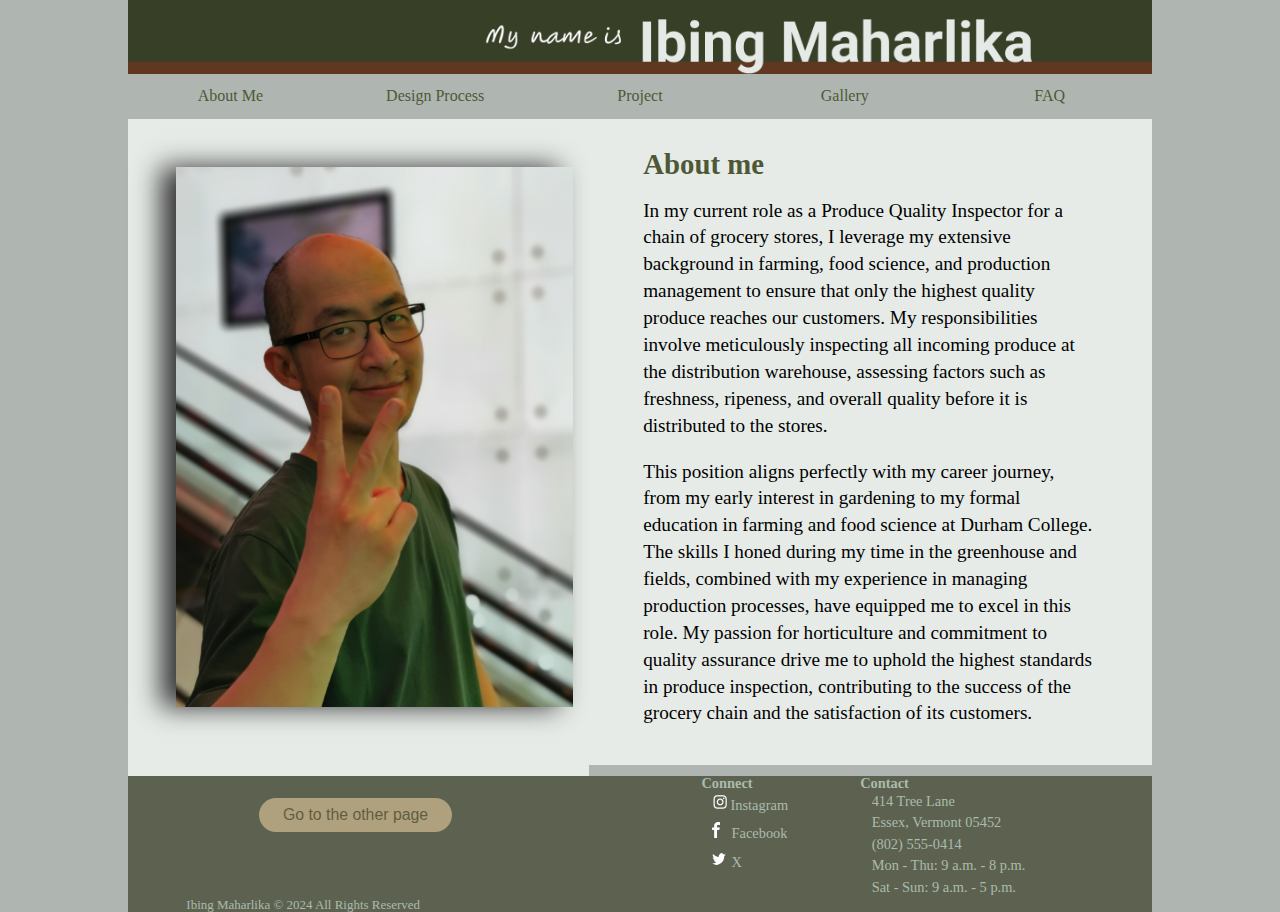
<file: Index.html>
<!DOCTYPE html>

<!-- 
	This is the html code for the first page. The layout will be column format and float.
	
	Author: Ibing Maharlika
   Date: 9/23/24
-->

<html>

<head>
	<meta charset="utf-8";>
	<meta name="keyword" content="quality inspector, produce, art, plants, color, hiking" />
	<meta name="viewport" content="width=device-width, initial scale=1.0" />
	<title> Ibing Maharlika </title>
	
	<link href="reset.css" rel="stylesheet" />
	<link href="fp_style.css" rel="stylesheet" />
	<link href="fp_layout.css" rel="stylesheet" />	
</head>

<body>
	<!--	Header section has an image which contain name of the website's subject 
			and a navigation buttons bar. -->
	<header>	
		<img src="Images/fp_Images_Icons/headerLogo3.png" alt="" />
		
		<nav id="nav-bar" class="horizontalNavigation">
			<div>
				<ul>			
					<li><a href="first_page.html">About Me</a></li>
					<li><a href="another_page.html">Design Process</a></li>
					<li><a href="#">Project</a></li>
					<li><a href="#">Gallery</a></li>
					<li><a href="#">FAQ</a></li>			
				</ul>	
			<div>	
		</nav>		
	</header>
	
	<!--	This is the main body part which is divided into two columns, left column 
			display the image and right column display texts. --> 
	<section id="leftColumn">
		<a href="another_page.html" title="This leads you to another page.">
			<img src="Images/fp_Images_Icons/backgroundImage10.png" alt="Self Image"/>		
		</a>
	</section>
	
	<section id ="rightColumn">
		<h1>About me </h1>
		<p>In my current role as a Produce Quality Inspector 
		for a chain of grocery stores, I leverage my extensive background in 
		farming, food science, and production management to ensure that 
		only the highest quality produce reaches our customers. My responsibilities involve
		meticulously inspecting all incoming produce at the distribution warehouse,
		assessing factors such as freshness, ripeness, and overall quality before 
		it is distributed to the stores.</p>
		
		<p>This position aligns perfectly with my career journey, from my early interest 
		in gardening to my formal education in farming and food science at Durham College. 
		The skills I honed during my time in the greenhouse and fields, combined with my experience 
		in managing production processes, have equipped me to excel in this role. My passion for horticulture and commitment to quality assurance drive me to uphold the highest standards 
		in produce inspection, contributing to the success of the grocery chain 
		and the satisfaction of its customers.</p>
	</section>
	
	<!-- Footer section has 2 sections and a navigation class. -->
	<footer>			
		<section id="contactInfo">
			<h1>Contact</h1>
				<p>414 Tree Lane <br />
					Essex, Vermont 05452<br />
					(802) 555-0414 </p>
				<p>Mon - Thu: 9 a.m. - 8 p.m.<br />
					Sat - Sun: 9 a.m. - 5 p.m.</p>					
		</section>
	
		<nav class="verticalNavigation">
			<h1>Connect</h1>
				<ul>
					<li><a href="#"><img id="instaicon" src="Images/fp_Images_Icons/instaicon.png" alt="" />Instagram</a></li>
					<li><a href="#"><img id="fbicon" src="Images/fp_Images_Icons/fbicon.png" alt="" />Facebook</a></li>
					<li><a href="#"><img id="twittericon" src="Images/fp_Images_Icons/twittericon.png" alt="" />X</a></li>            
				</ul>
		</nav>
		
		<section id="gotoButton">
			<a href="another_page.html" title="This leads you to another page.">
				<button class="btn goto">Go to the other page</button>
			</a>	
		</section>
		
		<section id="copyRight">
			<p>Ibing Maharlika &copy; 2024 All Rights Reserved</p>
		</section>		
   </footer>	
</body> 
</html>
</file>
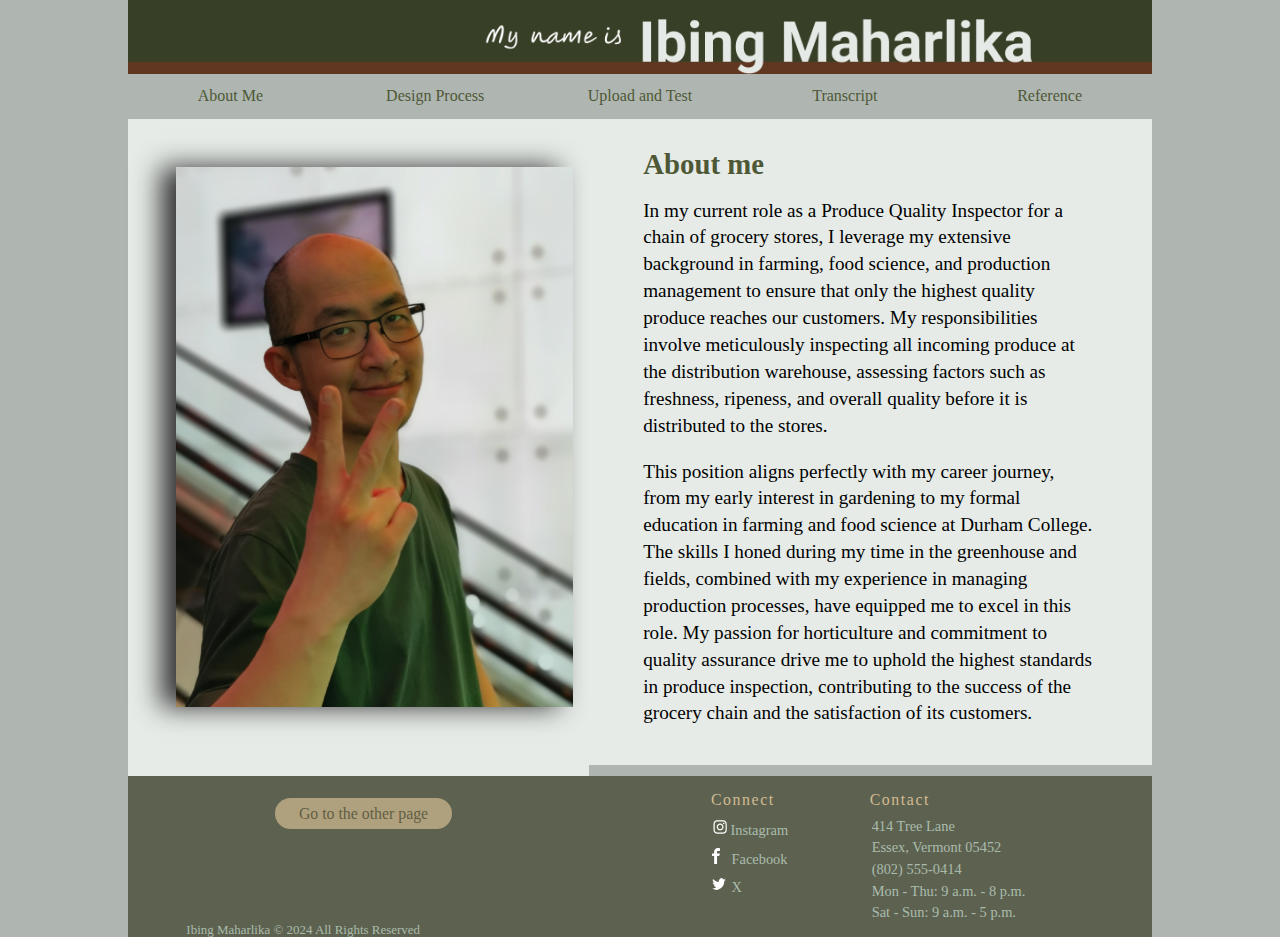
<file: index.html>
<!DOCTYPE html>

<!-- 
	This is the html code for the first page. The layout will be column format and float.
	
	Author: Ibing Maharlika
   Date: 9/23/24
-->

<html lang="en">

<head>
	<meta charset="utf-8">
	<meta name="keyword" content="quality inspector, produce, art, plants, color, hiking">
	<meta name="viewport" content="width=device-width, initial scale=1.0">
	<title> Ibing Maharlika </title>
	
	<link href="reset.css" rel="stylesheet">
	<link href="fp_style.css" rel="stylesheet">
	<link href="fp_layout.css" rel="stylesheet">	
</head>

<body>
	<!--	Header section has an image which contain name of the website's subject 
			and a navigation buttons bar. -->
	<header>	
		<img src="Images/fp_Images_Icons/headerLogo3.png" alt="">
		
		<nav id="nav-bar" class="horizontalNavigation">
			<div>
				<ul>			
					<li><a href="index.html">About Me</a></li>
					<li><a href="another_page.html">Design Process</a></li>
					<li><a href="upload_setup1.html">Upload and Test</a></li>
					<li><a href="transcript.html">Transcript</a></li>
					<li><a href="reference_page.html">Reference</a></li>			
				</ul>	
			</div>	
		</nav>		
	</header>
	
	<!--	This is the main body part which is divided into two columns, left column 
			display the image and right column display texts. --> 
	<div id="leftColumn">
		<a href="another_page.html" title="This leads you to another page.">
			<img src="Images/fp_Images_Icons/backgroundImage10.png" alt="Self Image">		
		</a>		
	</div>
		
	<div id ="rightColumn">
		<h1>About me </h1>
			<p>In my current role as a Produce Quality Inspector 
			for a chain of grocery stores, I leverage my extensive background in 
			farming, food science, and production management to ensure that 
			only the highest quality produce reaches our customers. My responsibilities involve
			meticulously inspecting all incoming produce at the distribution warehouse,
			assessing factors such as freshness, ripeness, and overall quality before 
			it is distributed to the stores.</p>
		
			<p>This position aligns perfectly with my career journey, from my early interest 
			in gardening to my formal education in farming and food science at Durham College. 
			The skills I honed during my time in the greenhouse and fields, combined with my experience 
			in managing production processes, have equipped me to excel in this role. My passion for horticulture and commitment to quality assurance drive me to uphold the highest standards 
			in produce inspection, contributing to the success of the grocery chain 
			and the satisfaction of its customers.</p>
	</div>
	
	<!-- Footer section has 2 sections and a navigation class. -->
	<footer>	
		
		<div id="contactInfo">
			<h2>Contact</h2>
				<p>414 Tree Lane <br>
					Essex, Vermont 05452<br>
					(802) 555-0414 </p>
				<p>Mon - Thu: 9 a.m. - 8 p.m.<br>
					Sat - Sun: 9 a.m. - 5 p.m.</p>					
		</div>
		
		<nav class="verticalNavigation">
			<h2>Connect</h2>
				<ul>
					<li><a href="#"><img id="instaicon" src="Images/fp_Images_Icons/instaicon.png" alt="" >Instagram</a></li>
					<li><a href="#"><img id="fbicon" src="Images/fp_Images_Icons/fbicon.png" alt="" >Facebook</a></li>
					<li><a href="#"><img id="twittericon" src="Images/fp_Images_Icons/twittericon.png" alt="" >X</a></li>            
				</ul>
		</nav>		
		
		<div id="gotoButton">
			<a href="another_page.html" class="btn goto" title="This leads you to another page.">Go to the other page</a>	
		</div>
		
		<div id="copyRight">
			<p>Ibing Maharlika &copy; 2024 All Rights Reserved</p>
		</div>
		
   </footer>	
</body> 
</html>
</file>
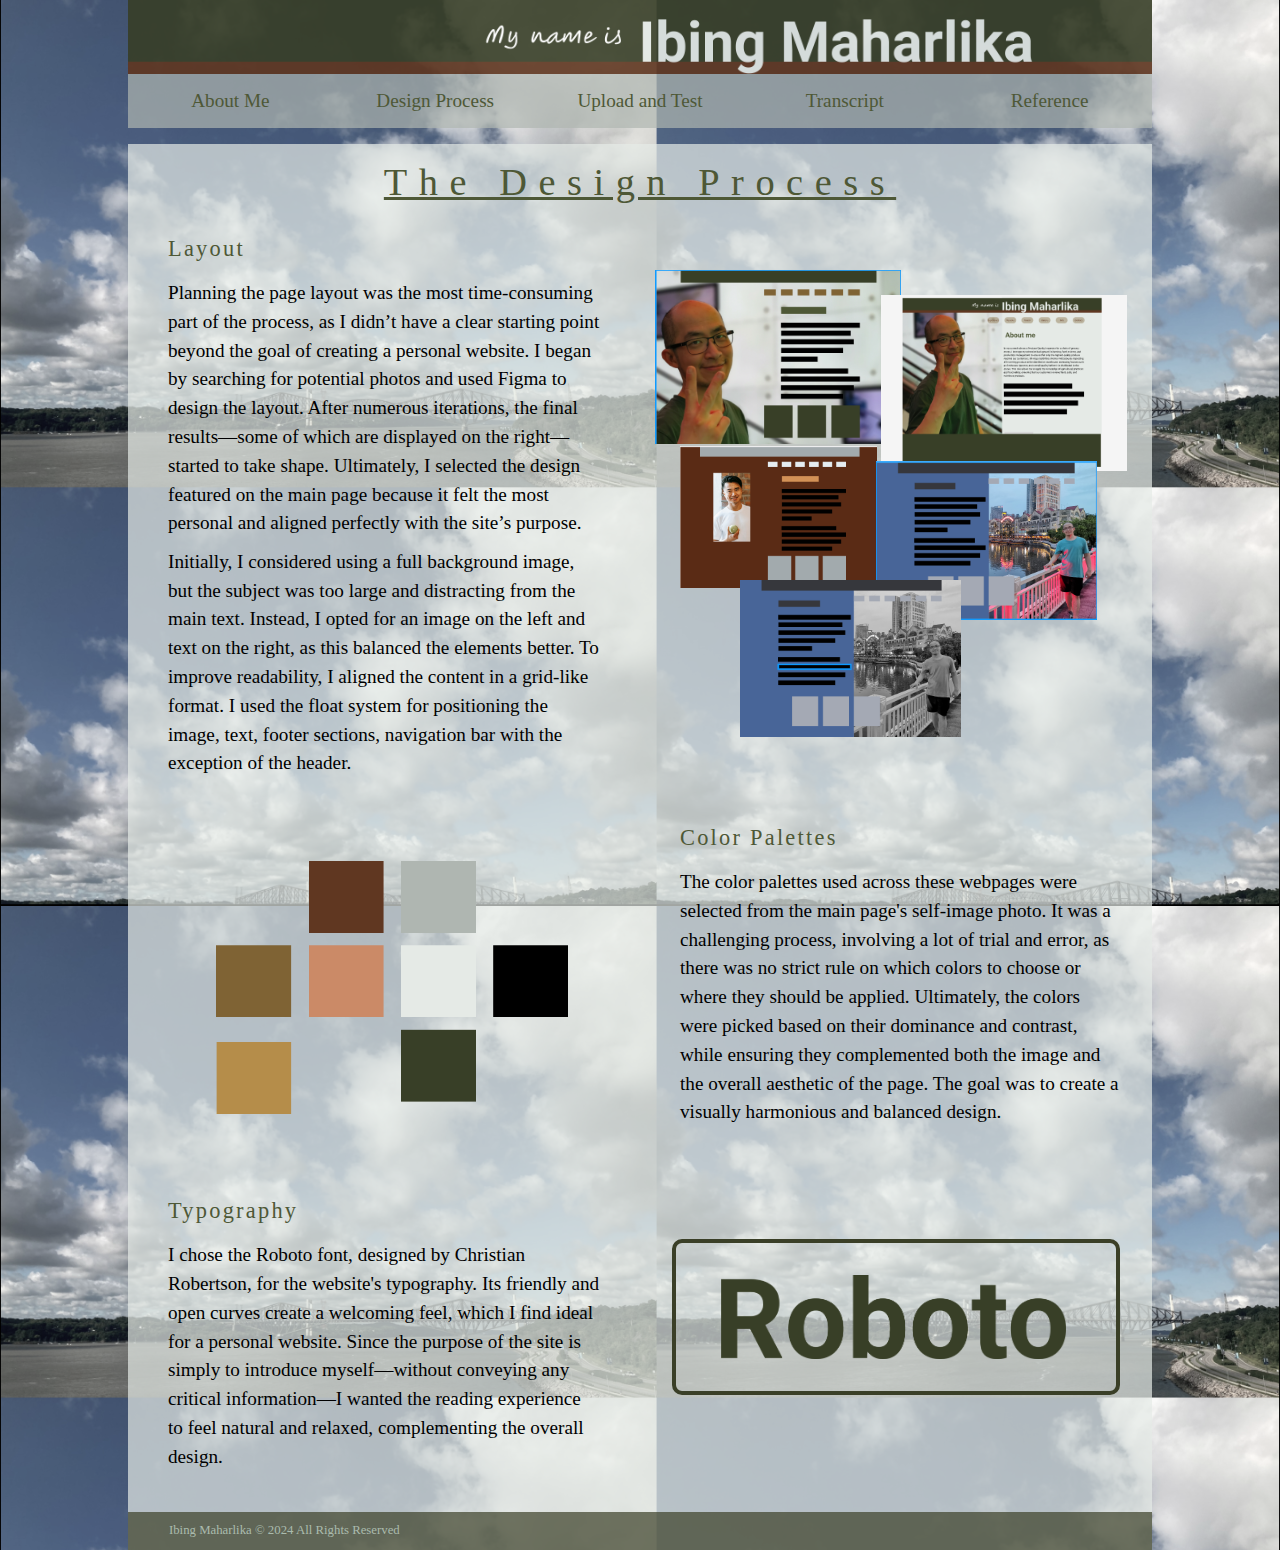
<file: another_page.html>
<!DOCTYPE html>
<!-- 
	This is the html code for the other page. The layout will be grid format and float
	for the horizontal navigation bar only.
	
	Author: Ibing Maharlika
   Date: 9/23/24
-->

<html lang="en">

<head>
	<meta charset="utf-8">
	<meta name="keyword" content="quality inspector, produce, art, plants, color, hiking">
	
	<title> The Design Process </title>
	
	<link href="reset.css" rel="stylesheet">
	<link href="ap_style.css" rel="stylesheet">
	<link href="ap_layout.css" rel="stylesheet">	
	<link href="ap_grids.css" rel="stylesheet">	
</head>

<body>	
	<header>	
		<img src="Images/fp_Images_Icons/headerLogo3.png" alt="">
		
		<nav id="nav-bar" class="horizontalNavigation">
			<div>
				<ul>			
					<li><a href="index.html">About Me</a></li>
					<li><a href="another_page.html">Design Process</a></li>
					<li><a href="upload_setup1.html">Upload and Test</a></li>
					<li><a href="transcript.html">Transcript</a></li>
					<li><a href="reference_page.html">Reference</a></li>					
				</ul>	
			</div>	
		</nav>		
	</header>
	
	<!--	This page implements the grid system where it is divided into several rows. 
			Each row has one or two columns. -->
	<div class="row">
		<h1>The Design Process</h1>
	</div>
	
	<div class="row layout">
		<div class="col-1-2">
			<h2>Layout</h2>
			<p>Planning the page layout was the most time-consuming part of the process, 
				as I didn’t have a clear starting point beyond the goal of creating a personal 
				website. I began by searching for potential photos and used Figma to design 
				the layout. After numerous iterations, the final results—some of which are displayed
				on the right—started to take shape. Ultimately, I selected the design featured 
				on the main page because it felt the most personal and aligned perfectly 
				with the site’s purpose.</p>

			<p>Initially, I considered using a full background image, but the subject 
				was too large and distracting from the main text. Instead, I opted for 
				an image on the left and text on the right, as this balanced the elements 
				better. To improve readability, I aligned the content in a grid-like format. 
				I used the float system for positioning the image, text, footer sections, navigation
				bar with the exception of the header.</p>
		</div>
		
		<div class="col-1-2">		
			<div class="image-grid">
				<img src="Images/ap_Images/designImage1.png" alt="Image 1">
				<img src="Images/ap_Images/designImage2.png" alt="Image 2">
				<img src="Images/ap_Images/designImage3.png" alt="Image 3">
				<img src="Images/ap_Images/designImage4.png" alt="Image 4">
				<img src="Images/ap_Images/designImage5.png" alt="Image 4">
			</div>
		</div>
	</div>
	
	<div class="row colorPalettes">
		<div class="color-grid">
			<div class="col-1-2">
				<img src="Images/ap_Images/colorPalettes2.png" alt="Image Color">
			</div>
		</div>
		
		<div class="col-1-2">
			<h2>Color Palettes</h2>
				<p>The color palettes used across these webpages were selected from 
					the main page's self-image photo. It was a challenging process, 
					involving a lot of trial and error, as there was no strict rule 
					on which colors to choose or where they should be applied. 
					Ultimately, the colors were picked based on their dominance and contrast,
					while ensuring they complemented both the image and the overall 
					aesthetic of the page. The goal was to create a visually harmonious 
					and balanced design.</p>
		</div>
	</div>	
	
	<div class="row fontSection">
		<div class="col-1-2">
			<h2>Typography</h2>
				<p>I chose the Roboto font, designed by Christian Robertson, for the website's typography. 
					Its friendly and open curves create a welcoming feel, which I find ideal for a personal 
					website. Since the purpose of the site is simply to introduce myself—without conveying 
					any critical information—I wanted the reading experience to feel natural and relaxed, 
					complementing the overall design.</p>
		</div>	
		
		<div class="col-1-2">
			<img src="Images/ap_Images/Roboto.png" alt="Font">
		</div>
	</div>	
	
	<div class="row">
		<footer>Ibing Maharlika &copy; 2024 All Rights Reserved</footer>
	</div>
	
</body>	
</html>
</file>
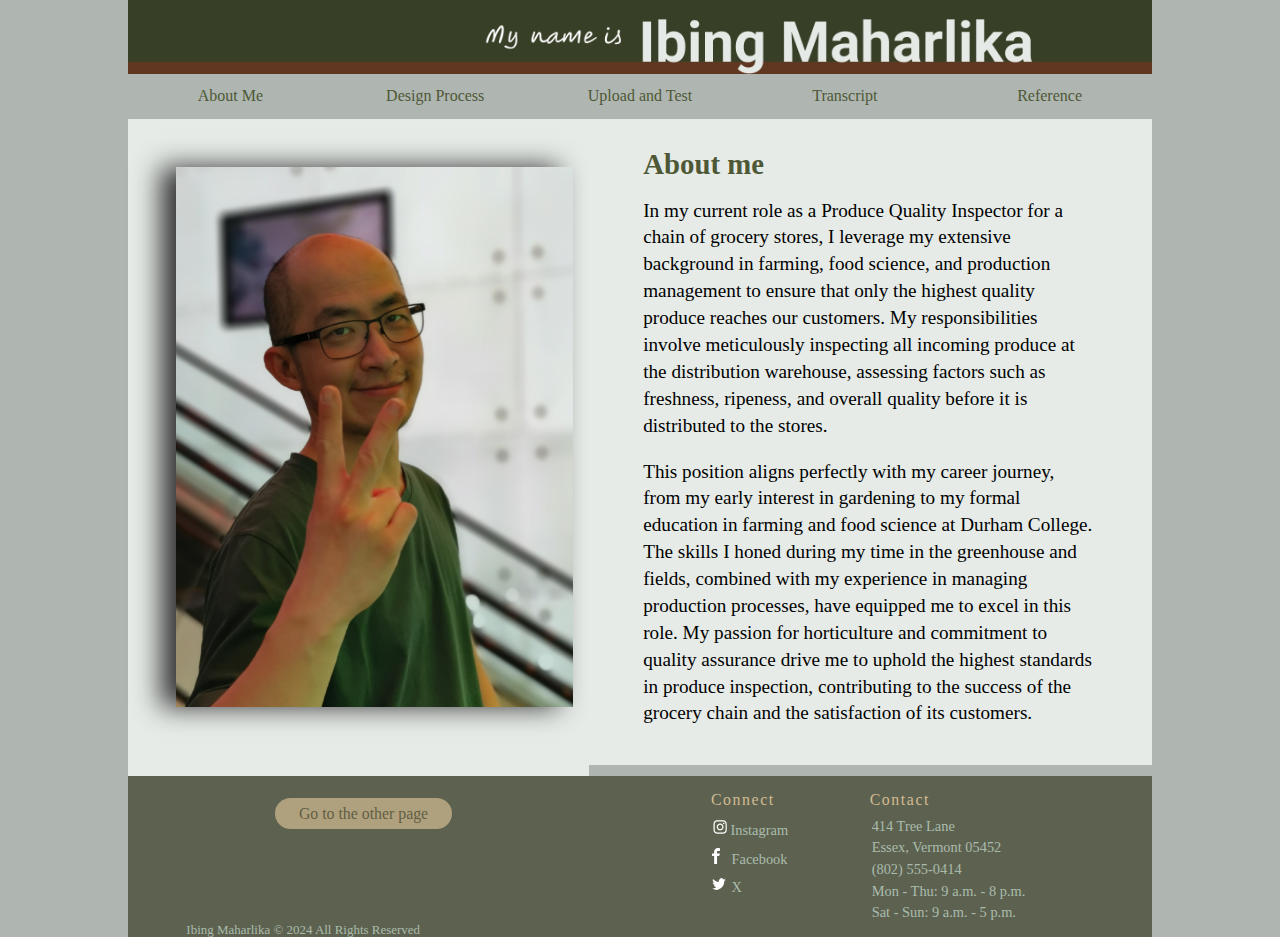
<file: first_page.html>
<!DOCTYPE html>

<!-- 
	This is the html code for the first page. The layout will be column format and float.
	
	Author: Ibing Maharlika
   Date: 9/23/24
-->

<html lang="en">

<head>
	<meta charset="utf-8">
	<meta name="keyword" content="quality inspector, produce, art, plants, color, hiking">
	<meta name="viewport" content="width=device-width, initial scale=1.0">
	<title> Ibing Maharlika </title>
	
	<link href="reset.css" rel="stylesheet">
	<link href="fp_style.css" rel="stylesheet">
	<link href="fp_layout.css" rel="stylesheet">	
</head>

<body>
	<!--	Header section has an image which contain name of the website's subject 
			and a navigation buttons bar. -->
	<header>	
		<img src="Images/fp_Images_Icons/headerLogo3.png" alt="">
		
		<nav id="nav-bar" class="horizontalNavigation">
			<div>
				<ul>			
					<li><a href="first_page.html">About Me</a></li>
					<li><a href="another_page.html">Design Process</a></li>
					<li><a href="upload_setup1.html">Upload and Test</a></li>
					<li><a href="transcript.html">Transcript</a></li>
					<li><a href="reference_page.html">Reference</a></li>			
				</ul>	
			</div>	
		</nav>		
	</header>
	
	<!--	This is the main body part which is divided into two columns, left column 
			display the image and right column display texts. --> 
	<div id="leftColumn">
		<a href="another_page.html" title="This leads you to another page.">
			<img src="Images/fp_Images_Icons/backgroundImage10.png" alt="Self Image">		
		</a>		
	</div>
		
	<div id ="rightColumn">
		<h1>About me </h1>
			<p>In my current role as a Produce Quality Inspector 
			for a chain of grocery stores, I leverage my extensive background in 
			farming, food science, and production management to ensure that 
			only the highest quality produce reaches our customers. My responsibilities involve
			meticulously inspecting all incoming produce at the distribution warehouse,
			assessing factors such as freshness, ripeness, and overall quality before 
			it is distributed to the stores.</p>
		
			<p>This position aligns perfectly with my career journey, from my early interest 
			in gardening to my formal education in farming and food science at Durham College. 
			The skills I honed during my time in the greenhouse and fields, combined with my experience 
			in managing production processes, have equipped me to excel in this role. My passion for horticulture and commitment to quality assurance drive me to uphold the highest standards 
			in produce inspection, contributing to the success of the grocery chain 
			and the satisfaction of its customers.</p>
	</div>
	
	<!-- Footer section has 2 sections and a navigation class. -->
	<footer>	
		
		<div id="contactInfo">
			<h2>Contact</h2>
				<p>414 Tree Lane <br>
					Essex, Vermont 05452<br>
					(802) 555-0414 </p>
				<p>Mon - Thu: 9 a.m. - 8 p.m.<br>
					Sat - Sun: 9 a.m. - 5 p.m.</p>					
		</div>
		
		<nav class="verticalNavigation">
			<h2>Connect</h2>
				<ul>
					<li><a href="#"><img id="instaicon" src="Images/fp_Images_Icons/instaicon.png" alt="" >Instagram</a></li>
					<li><a href="#"><img id="fbicon" src="Images/fp_Images_Icons/fbicon.png" alt="" >Facebook</a></li>
					<li><a href="#"><img id="twittericon" src="Images/fp_Images_Icons/twittericon.png" alt="" >X</a></li>            
				</ul>
		</nav>		
		
		<div id="gotoButton">
			<a href="another_page.html" class="btn goto" title="This leads you to another page.">Go to the other page</a>	
		</div>
		
		<div id="copyRight">
			<p>Ibing Maharlika &copy; 2024 All Rights Reserved</p>
		</div>
		
   </footer>	
</body> 
</html>
</file>
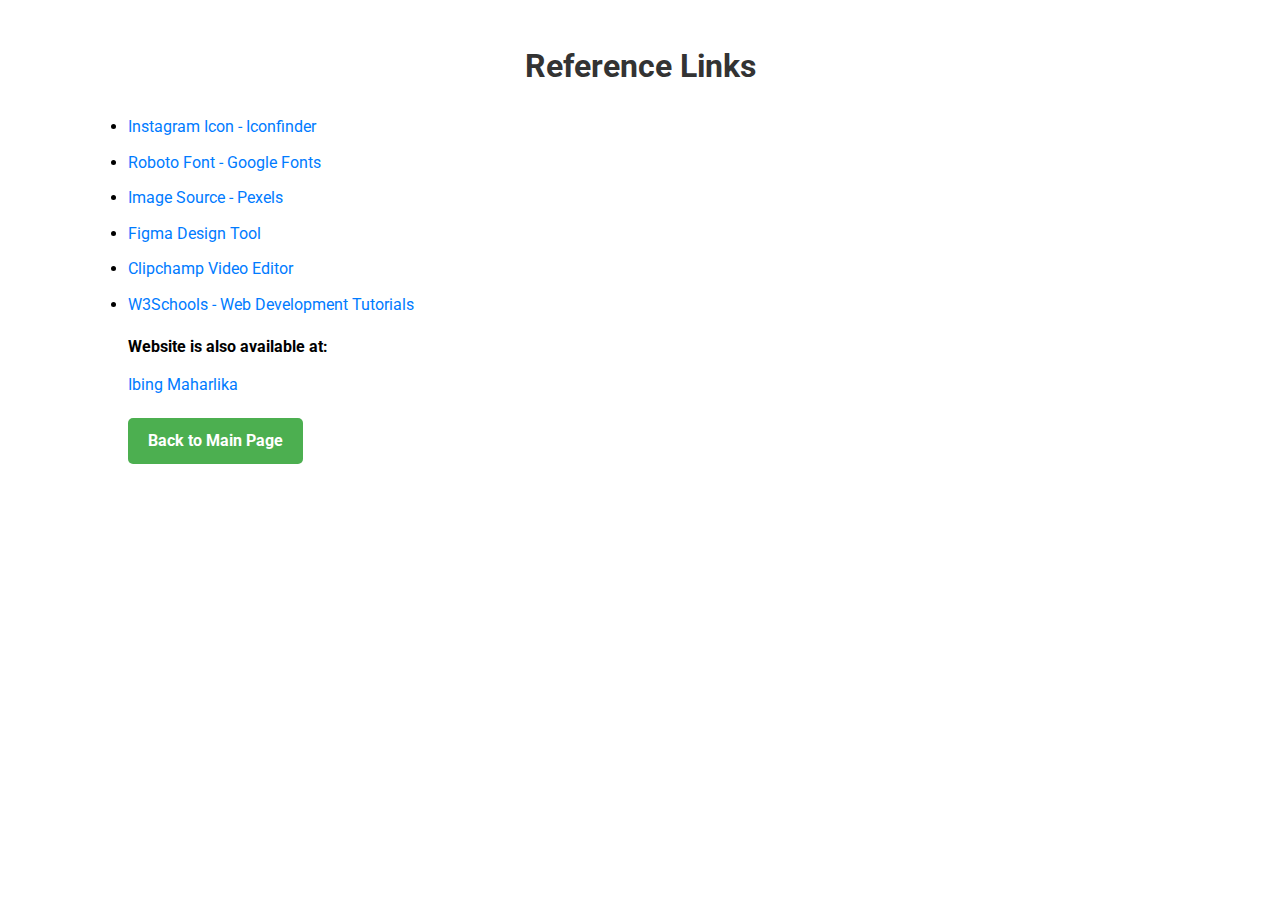
<file: reference_page.html>
<!DOCTYPE html>
<html lang="en">
<head>
    <meta charset="UTF-8">
    <meta name="viewport" content="width=device-width, initial-scale=1.0">
    <meta http-equiv="X-UA-Compatible" content="IE=edge">
    <link href="https://fonts.googleapis.com/css2?family=Roboto:wght@400;700&display=swap" rel="stylesheet">
   
	 <title>Reference Links</title>
    <style>
        body {
            font-family: 'Roboto', sans-serif;
            line-height: 1.6;
            margin: 0 auto;
            max-width: 1024px;
            padding: 20px;
        }
        h1 {
            text-align: center;
            color: #333;
        }
		  h2{
				font-size:1em;
		  }
		  
        ul {
            list-style-type: disc;
            padding: 0;
        }
        li {
            margin-bottom: 10px;
        }
        a {
            text-decoration: none;
            color: #007bff;
        }
        a:hover {
            text-decoration: underline;
        }
		  
		  .back-button {
            display: inline-block;
            margin-top: 20px;
            padding: 10px 20px;
            background-color: #4CAF50;
            color: white;
            text-decoration: none;
            border-radius: 5px;
            font-weight: bold;
            transition: background-color 0.3s ease;
        }
        .back-button:hover {
            background-color: #45a049;
        }
    </style>
</head>
<body>

    <h1>Reference Links</h1>
    <ul>
        <li><a href="https://www.iconfinder.com/icons/1161953/instagram_icon" target="_blank">Instagram Icon - Iconfinder</a></li>
        <li><a href="https://fonts.google.com/specimen/Roboto/about" target="_blank">Roboto Font - Google Fonts</a></li>
        <li><a href="https://www.pexels.com/photo/content-asian-man-with-green-apple-6550807/" target="_blank">Image Source - Pexels</a></li>
        <li><a href="https://www.figma.com/" target="_blank">Figma Design Tool</a></li>
        <li><a href="https://clipchamp.com/en/" target="_blank">Clipchamp Video Editor</a></li>
        <li><a href="https://www.w3schools.com/" target="_blank">W3Schools - Web Development Tutorials</a></li>
    </ul>
	 
	 <section id="note">
	 <h2>Website is also available at:</h2>
		<a href="https://ibingma.github.io/assignment2/" target="blank">Ibing Maharlika</a>
	</section>
	
<!-- Back Button -->
    <a href="index.html" class="back-button">Back to Main Page</a>
</body>
</html>
</file>
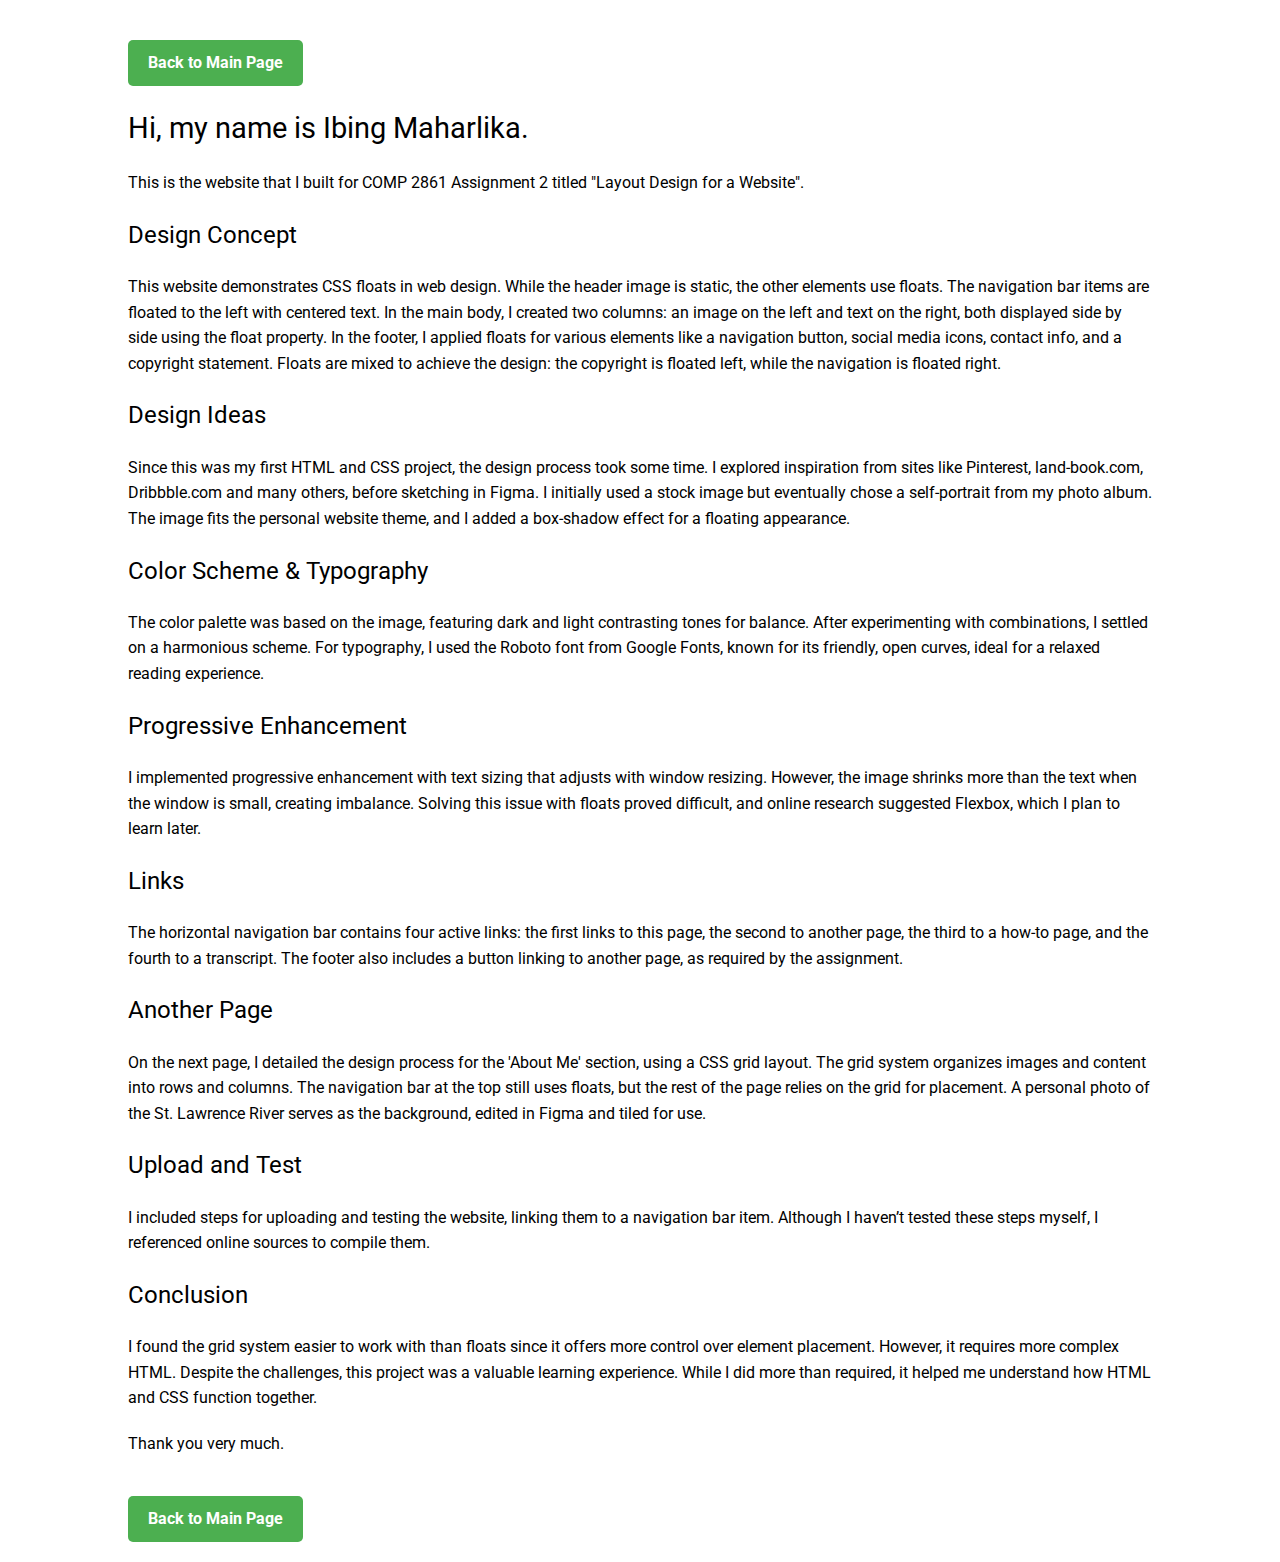
<file: transcript.html>
<!DOCTYPE html>
<html lang="en">
<head>
    <meta charset="UTF-8">
    <meta name="viewport" content="width=device-width, initial-scale=1.0">
    <title>COMP 2861 Assignment 2 - Layout Design for a Website</title>
    <link href="https://fonts.googleapis.com/css2?family=Roboto:wght@400;700&display=swap" rel="stylesheet">
    <style>
        body {
            font-family: 'Roboto', sans-serif;
            line-height: 1.6;
            margin: 0 auto;
            max-width: 1024px;
            padding: 20px;
        }
        h1, h2 {
            font-weight: 400;
        }
        h1 {
            font-size: 1.8em;
        }
        h2 {
            font-size: 1.5em;
        }
        p {
            margin-bottom: 20px;
        }
        ul {
            list-style-type: none;
            padding: 0;
        }
        ul li {
            margin-bottom: 10px;
        }
		   .back-button {
            display: inline-block;
            margin-top: 20px;
            padding: 10px 20px;
            background-color: #4CAF50;
            color: white;
            text-decoration: none;
            border-radius: 5px;
            font-weight: bold;
            transition: background-color 0.3s ease;
        }
        .back-button:hover {
            background-color: #45a049;
        }
    </style>
</head>
<body>
<!-- Back Button -->
    <a href="index.html" class="back-button">Back to Main Page</a>
	 
    <h1>Hi, my name is Ibing Maharlika.</h1>
    <p>This is the website that I built for COMP 2861 Assignment 2 titled "Layout Design for a Website".</p>

    <h2>Design Concept</h2>
    <p>
        This website demonstrates CSS floats in web design. While the header image is static, the other elements use floats.
		  The navigation bar items are floated to the left with centered text. In the main body, I created two columns: an image
		  on the left and text on the right, both displayed side by side using the float property. In the footer, I applied floats
		  for various elements like a navigation button, social media icons, contact info, and a copyright statement. Floats are mixed 
		  to achieve the design: the copyright is floated left, while the navigation is floated right.
    </p>

    <h2>Design Ideas</h2>
    <p>
        Since this was my first HTML and CSS project, the design process took some time. I explored inspiration from sites like Pinterest, 
		  land-book.com, Dribbble.com and many others, before sketching in Figma. I initially used a stock image but eventually chose
		  a self-portrait from my photo album. The image fits the personal website theme, and I added a box-shadow effect for a floating appearance.
    </p>
    
    <h2>Color Scheme & Typography</h2>
    <p>
        The color palette was based on the image, featuring dark and light contrasting tones for balance. After experimenting with combinations, 
		  I settled on a harmonious scheme. For typography, I used the Roboto font from Google Fonts, known for its friendly, open curves, ideal for
		  a relaxed reading experience.
    </p>
    
	 <h2>Progressive Enhancement</h2>
    <p>
        I implemented progressive enhancement with text sizing that adjusts with window resizing. However, the image shrinks more than the text when 
		  the window is small, creating imbalance. Solving this issue with floats proved difficult, and online research suggested Flexbox, which I plan 
		  to learn later.
    </p>

    <h2>Links</h2>
    <p>
        The horizontal navigation bar contains four active links: the first links to this page, the second to another page, the third to a how-to page,
		  and the fourth to a transcript. The footer also includes a button linking to another page, as required by the assignment.
    </p>

    <h2>Another Page</h2>
    <p>
        On the next page, I detailed the design process for the 'About Me' section, using a CSS grid layout. The grid system organizes images and content 
		  into rows and columns. The navigation bar at the top still uses floats, but the rest of the page relies on the grid for placement. A personal photo
		  of the St. Lawrence River serves as the background, edited in Figma and tiled for use.
    
    <h2>Upload and Test</h2>
    <p>
        I included steps for uploading and testing the website, linking them to a navigation bar item. Although I haven’t tested these steps myself, 
		  I referenced online sources to compile them.
    </p>	 

    <h2>Conclusion</h2>
    <p>
        I found the grid system easier to work with than floats since it offers more control over element placement. However, it requires more complex HTML.
		  Despite the challenges, this project was a valuable learning experience. While I did more than required, it helped me understand how HTML and CSS
		  function together.
    </p>
    <p>Thank you very much.</p>
	 <!-- Back Button -->
    <a href="index.html" class="back-button">Back to Main Page</a>
</body>
</html>
</file>
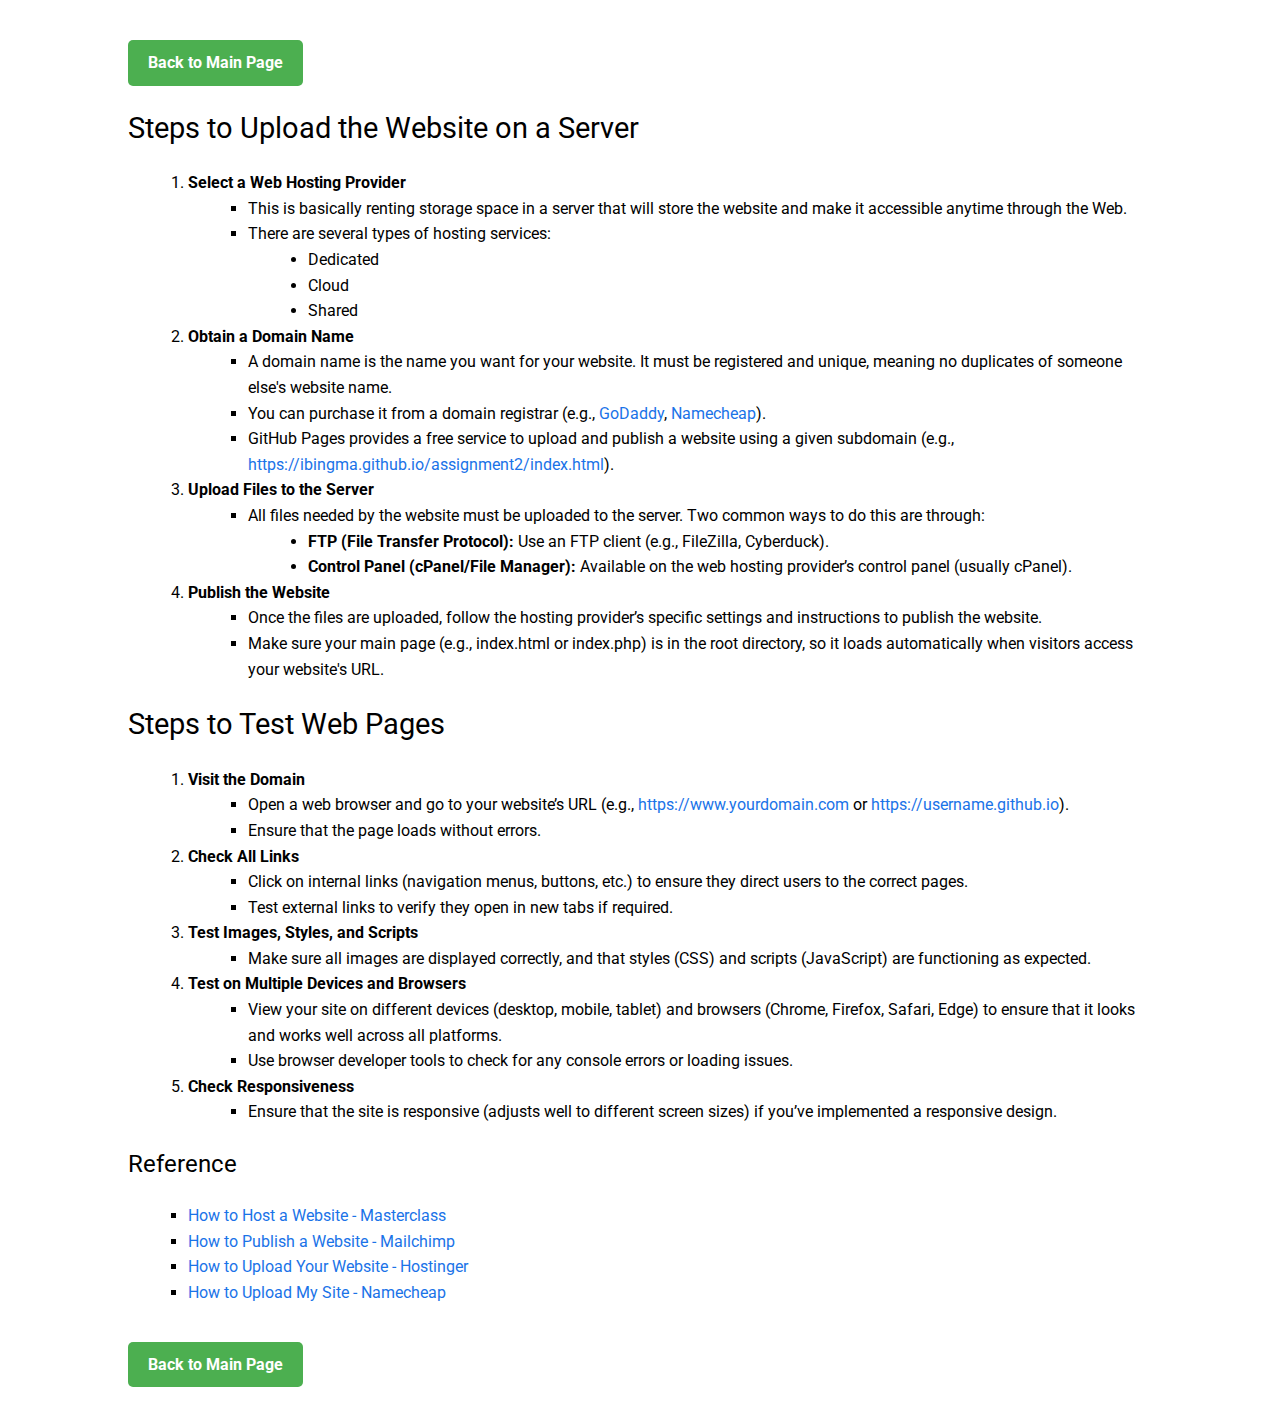
<file: upload_setup1.html>
<!DOCTYPE html>
<html lang="en">
<head>
    <meta charset="UTF-8">
    <meta name="viewport" content="width=device-width, initial-scale=1.0">
    <meta name="description" content="Steps to upload and test your website on a server.">
    <title>How to Upload and Test a Website</title>
    <link href="https://fonts.googleapis.com/css2?family=Roboto:wght@400;700&display=swap" rel="stylesheet">
    <style>
        body {
            font-family: 'Roboto', sans-serif;
            line-height: 1.6;
            margin: 0 auto;
            max-width: 1024px;
            padding: 20px;
        }
        h1, h2 {
            font-weight: 400;
        }
        h1 {
            font-size: 1.8em;
        }
        h2 {
            font-size: 1.5em;
        }
        ol, ul {
            margin-left: 20px;
        }
        ul {
            list-style-type: square;
        }
        ul li ul {
            list-style-type: disc;
            margin-left: 20px;
        }
        a {
            color: #1a73e8;
            text-decoration: none;
        }
        a:hover {
            text-decoration: underline;
        }
		  .back-button {
            display: inline-block;
            margin-top: 20px;
            padding: 10px 20px;
            background-color: #4CAF50;
            color: white;
            text-decoration: none;
            border-radius: 5px;
            font-weight: bold;
            transition: background-color 0.3s ease;
        }
        .back-button:hover {
            background-color: #45a049;
        }
    </style>
</head>
<body>
	<!-- Back Button -->
    <a href="index.html" class="back-button">Back to Main Page</a>
	 
    <h1>Steps to Upload the Website on a Server</h1>
    <ol>
        <li><strong>Select a Web Hosting Provider</strong>
            <ul>
                <li>This is basically renting storage space in a server that will store the website and make it accessible anytime through the Web.</li>
                <li>There are several types of hosting services:
                    <ul>
                        <li>Dedicated</li>
                        <li>Cloud</li>
                        <li>Shared</li>
                    </ul>
                </li>
            </ul>
        </li>

        <li><strong>Obtain a Domain Name</strong>
            <ul>
                <li>A domain name is the name you want for your website. It must be registered and unique, meaning no duplicates of someone else's website name.</li>
                <li>You can purchase it from a domain registrar (e.g., <a href="https://www.godaddy.com" target="_blank">GoDaddy</a>, <a href="https://www.namecheap.com" target="_blank">Namecheap</a>).</li>
                <li>GitHub Pages provides a free service to upload and publish a website using a given subdomain (e.g., <a href="https://ibingma.github.io/assignment2/index.html" target="_blank">https://ibingma.github.io/assignment2/index.html</a>).</li>
            </ul>
        </li>

        <li><strong>Upload Files to the Server</strong>
            <ul>
                <li>All files needed by the website must be uploaded to the server. Two common ways to do this are through:
                    <ul>
                        <li><strong>FTP (File Transfer Protocol):</strong> Use an FTP client (e.g., FileZilla, Cyberduck).</li>
                        <li><strong>Control Panel (cPanel/File Manager):</strong> Available on the web hosting provider’s control panel (usually cPanel).</li>
                    </ul>
                </li>
            </ul>
        </li>

        <li><strong>Publish the Website</strong>
            <ul>
                <li>Once the files are uploaded, follow the hosting provider’s specific settings and instructions to publish the website.</li>
                <li>Make sure your main page (e.g., index.html or index.php) is in the root directory, so it loads automatically when visitors access your website's URL.</li>
            </ul>
        </li>
    </ol>

    <h1>Steps to Test Web Pages</h1>
    <ol>
        <li><strong>Visit the Domain</strong>
            <ul>
                <li>Open a web browser and go to your website’s URL (e.g., <a href="https://www.yourdomain.com" target="_blank">https://www.yourdomain.com</a> or <a href="https://username.github.io" target="_blank">https://username.github.io</a>).</li>
                <li>Ensure that the page loads without errors.</li>
            </ul>
        </li>

        <li><strong>Check All Links</strong>
            <ul>
                <li>Click on internal links (navigation menus, buttons, etc.) to ensure they direct users to the correct pages.</li>
                <li>Test external links to verify they open in new tabs if required.</li>
            </ul>
        </li>

        <li><strong>Test Images, Styles, and Scripts</strong>
            <ul>
                <li>Make sure all images are displayed correctly, and that styles (CSS) and scripts (JavaScript) are functioning as expected.</li>
            </ul>
        </li>

        <li><strong>Test on Multiple Devices and Browsers</strong>
            <ul>
                <li>View your site on different devices (desktop, mobile, tablet) and browsers (Chrome, Firefox, Safari, Edge) to ensure that it looks and works well across all platforms.</li>
                <li>Use browser developer tools to check for any console errors or loading issues.</li>
            </ul>
        </li>

        <li><strong>Check Responsiveness</strong>
            <ul>
                <li>Ensure that the site is responsive (adjusts well to different screen sizes) if you’ve implemented a responsive design.</li>
            </ul>
        </li>
    </ol>

    <h2>Reference</h2>
    <ul>
        <li><a href="https://www.masterclass.com/articles/how-to-host-a-website" target="_blank">How to Host a Website - Masterclass</a></li>
        <li><a href="https://mailchimp.com/resources/how-to-publish-a-website/" target="_blank">How to Publish a Website - Mailchimp</a></li>
        <li><a href="https://www.hostinger.com/tutorials/website/how-to-upload-your-website" target="_blank">How to Upload Your Website - Hostinger</a></li>
        <li><a href="https://www.namecheap.com/support/knowledgebase/article.aspx/181/27/how-do-i-upload-my-site/" target="_blank">How to Upload My Site - Namecheap</a></li>
    </ul>
	<!-- Back Button -->
    <a href="index.html" class="back-button">Back to Main Page</a>
	 
</body>
</html>
</file>
<file: fp_style.css>
@charset "utf-8"
/*
   This file contains the base styles used by the first page.
	
	Author: Ibing Maharlika
   Date: 9/23/24
*/

/* =============================================
	HTML5 structural elements
   =============================================
*/

article, aside, details, dl, figcaption, figure, footer, header, hgroup, main, nav, section {
	display: block;
}

/* =============================================
	Default colors, margins and sizing
   =============================================
*/

html {		
	background-color:hsl(132, 4%,70%);		
}

body { /*Center the body position*/
	margin-left: auto;
   margin-right: auto;
}

/* Horzontal Navigation Bar */
nav.horizontalNavigation a {
   font-family: 'Roboto';   
	/*font-size: 1.2em;*/
	font-size:clamp(1em, 1vw, 1.5em); /*responsive text (min, preferred, max)*/
   line-height: 2.8em;
   text-decoration:none;
	color: rgb(78,88,54);	
}  	

nav.horizontalNavigation a:hover, 
nav.horizontalNavigation a:active {
   text-decoration: underline;
	opacity:0.8;
}

nav.horizontalNavigation li {
	text-align: center;
}

/* Right Column Text Setting */
#rightColumn h1 {	
	font-family:'Roboto', san-serif;
	color: rgb(78,88,54);
	/*font-size:2.5em;	*/
	font-size: clamp(1.8em, 2vw, 2.5em);
	
}

#rightColumn p {	
	font-family:'Roboto', san-serif;
	color: rgb(0, 0,0);
	/*font-size: 1.2em;*/
	font-size: clamp(0.9em, 2vw, 1.2em);
	line-height: 1.40em;
}

/* Footer Setting */
body > footer {
	/*font-size: 0.9em;  */
	font-size:clamp(0.6em, 2vw, 0.9em);
	color:hsl(132,11%,70%);
}

body > footer h2 {   
	color:hsl(38,42%,70%);	
   font-size: 1.1em;
	font-weight: normal;
   letter-spacing: 0.1em;
   margin: 1em 0 0.5em 0.6em;
}

	/* Footer Vertical Navigation Styles */
nav.verticalNavigation ul {
   margin-left: 0.7em;
   line-height: 2em;	
}

 nav.verticalNavigation a {	
	color:hsl(132,11%,70%)!important;
	text-decoration:none;
}

nav.verticalNavigation a:link, 
nav.verticalNavigation a:visited {
   color: rgb(186, 186, 156);
}

nav.verticalNavigation a:hover, 
nav.verticalNavigation a:active {
   text-decoration: underline;
}

.btn.goto {
	color:hsla(72, 24%, 20%, 70%);
	font-size: 1.1em;
	text-decoration: none;
}

#contactInfo p {
   line-height: 1.5em;
   margin-left: 0.8em;	
	
}   
#copyRight {
	text-align: center;	
	font-size:0.9em;	
}
</file>
<file: fp_layout.css>
@charset "utf8";
/*
   This file contains the layout settings used by the first page. The layout concept 
	is based on the floating system.
	
	Author: Ibing Maharlika
   Date: 9/23/24
*/

html {
	height: 100%;		
}

body {  
   height: 100vh; /* Full height of the viewport */
	min-height:100%; /*set minimum height to match browser window full height*/
	max-width: 1024px;
   min-width: 640px;   
	width:95%;
 }

body > header > img {	
	width: 100%;	
	height: auto; /*Maintain image aspect ratio*/
}
/*Set width for each navigation button to 20% of body width and float to left*/
body > header > nav.horizontalNavigation li { 
	width:20%; 
	float:left;	
}

/*Columns section, left is for image, right is for text*/
#leftColumn  {	
	clear:left;
	float: left;
	padding-top:3em;
	padding-right:1em;
	padding-bottom:4.3em;
	padding-left:3em;
	width: 45%;
	background-color:hsl(132,11%,91%);	
}

#leftColumn img {
	width:100%;	
	box-shadow:rgb(51,51,51) -15px 0px 25px;
}

#rightColumn {		
	float: left;
	padding-top:1.9em;
	padding-right:3.5em;
	padding-bottom:2.35em;
	padding-left:3.4em;
	width: 55%;		
	background-color:hsl(132,11%,91%);
	overflow:hidden;
	min-height:71.5vh;
}

#rightColumn p {
	padding-top:1em;	
}

/* Footer section is floated to the right except fot the copy right section which is
	floated to the left.*/
footer {	
	background-color: hsla(72, 24%, 20%, 70%);
	clear: left;		
}

footer::after { /*Prevent container collapse*/
	clear: both;
	content: "";
	display: table;	
}

#contactInfo  {
	float: right;
	width: 34%;
	padding-left:5.5%;	
}

footer > nav.verticalNavigation {
	float: right;	
	width: 22%;
	padding-left:12%;	
	display:block;
}

footer > nav.verticalNavigation li {
	text-align:left;	
}

 footer > nav.verticalNavigation img {
	 display:inline;
 }
#gotoButton {
	float: right;
	padding-top:1.5em;
	padding-right:8.8em;
}
/*Layout setting for the go-to-button*/
.btn.goto {
	border: 0.5px hsla(38,42%,70%, 70%);
	background-color: hsla(38,42%,70%, 70%);
	padding: 0.5em 1.5em;	
	cursor: pointer;
	display: inline-block;
	border-radius:30px;
}
/* On mouse-over */
.btn.goto:hover {
	background: hsla(38,42%,70%,90%);
}

#copyRight {
	clear:both;
	float:left;
	padding-left:5.7%;	
}
</file>
<file: ap_style.css>
@charset "utf-8"
/*
   This file contains the base styles used by the another_page.html
	
	Author: Ibing Maharlika
   Date: 9/23/24
*/

/* =============================================
	HTML5 structural elements
   =============================================
*/

article, aside, details, dl, figcaption, figure, footer, header, hgroup, main, nav, img, section {
	display: block;
}

/* =============================================
	Default colors, margins and sizing
   =============================================
*/

html {		
	background-image:url('Images/ap_Images/backgroundImg2a.png');
	background-size: cover;
	background-position: center; 
   background-repeat: repeat;
}

body > header > img {
	margin:0;
}

body > header > nav.horizontalNavigation li {
	text-align: center;
}

body {
	margin-left: auto;
   margin-right: auto;
}

nav.horizontalNavigation a {
   font-family: 'Roboto';   
	font-size: 1.2em;
   line-height: 2.8em;   
	text-decoration:none;
	color: rgb(78,88,54);
}  	

nav.horizontalNavigation a:hover, 
nav.horizontalNavigation a:active {
   text-decoration: underline;
	opacity:0.8;
}

h1 {
   font-size: 2.4em;
   line-height: 2em;
   font-family: 'Roboto', san-serif;
   letter-spacing: 0.3em;
   text-align: center;
   font-weight: normal;
   color: rgb(78,88,54);
	text-decoration:underline;
}

h2 {
   font-size: 1.4em;
   line-height: 1.8em;
   font-family: 'Roboto', san-serif;
   letter-spacing: 0.1em;
   text-align: left;
   font-weight: normal;
   color: rgb(78,88,54);
}

p{
	font-family:'Roboto', san-serif;
	color: rgb(0, 0,0);
	font-size: 1.2em;
	line-height: 1.5em;
}

.row {
	background-color:hsla(132,11%,91%,70%);
}

footer {
	font-size: 0.8em;
   color:hsl(132,11%,70%);
}
</file>
<file: ap_layout.css>
@charset "utf8";
/*
	This file contain the layout setting used by the another_page.html. The layout concept is 
	based on the grid system.
	
	Author: Ibing Maharlika
   Date: 9/23/24
	
*/
html {
	height: 100%;	
}

body {  
   height: 100vh; /* Full height of the viewport */
	min-height:100%; /*set minimum height to match browser window full height*/
	max-width: 1024px;
   min-width: 640px;   
	width:95%;
 }

body > header > img {
	width: 100%;	
	height: auto;
	position:relative;	
	top:0;
	margin:0;
	padding:0;
	opacity:0.9;
}

h1 {
	margin-top:70px;	
}
p{
	padding-top:0.5em;
}
body > header > nav.horizontalNavigation li { /*adjust home navigation button to each about 17% of body width*/
	width:20%;
	float:left;	
	background-color:hsla(132, 4%,70%, 70%);
}

/* Layouto Section - First Row */
	/* First Column - Text Section */
.row.layout .col-1-2:first-child { 
	padding-top:0.5em;
	padding-right:2.5em;
	padding-bottom:2.5em;
	padding-left:2.5em;
}
	/* Second Column - Image Section. This section uses the CSS grid system*/
.image-grid {
    display: grid;
    grid-template-columns: repeat(2, 1fr); /* Two images per row */
    gap: 20px; /* Adjust spacing between images */
    position: relative; /* Ensure positioning is relative to container */
	 padding-top:1.5em;
}

.image-grid img {
    width: 100%; /* Adjust this to the desired width */
    height: auto; /* Maintain aspect ratio */
}

	/* Targeting specific images to adjust position */
.image-grid img:nth-child(1) {
    grid-column: 1 / 2; /* First column */
    grid-row: 1; /* First row */
	 margin-top:25px;
	 margin-left:15px;
}

.image-grid img:nth-child(2) {
    grid-column: 2 / 3; /* Second column */
    grid-row: 1; /* First row */
    margin-top: 50px; /* Adjust position */
	 margin-left:-25px;
	 z-index:1;
}

.image-grid img:nth-child(3) {
    grid-column: 1 / 2; /* First column */
    grid-row: 2; /* Second row */
    margin-top: -45px;
	 margin-left:40px;
	 width: 80%; /* Adjust this to the desired width */
    height: auto
}

.image-grid img:nth-child(4) {
    grid-column: 2 / 3; /* Second column */
    grid-row: 2; /* Second row */
    margin-top: -30px;
	 margin-left: -30px;
	 width: 90%; /* Adjust this to the desired width */
    height: auto;
	 z-index:2;	 
}

.image-grid img:nth-child(5) {
    grid-column: 1/ 2; /* Second column */
    grid-row: 3; /* Second row */
    margin-top: -60px;
	 margin-left:100px;
	 width: 90%; /* Adjust this to the desired width */
    height: auto;
	 z-index:3;	 
}

/* Color Palettes Section - Second Row */
	/* First Column - Image */
.row.colorPalettes .col-1-2:first-child {
	
	
}	
.row.colorPalettes .col-1-2 img {
	width:100%;
	padding-top:2.7em;
	padding-right:4.5em;
	padding-bottom:2em;
	padding-left:5.5em;
	width: 100%;
	height: auto; /* Maintains aspect ratio */
	
	
}
	/* Second Column - Text Layout */
.row.colorPalettes .col-1-2:nth-child(2) { 
	padding-top: 0;
	padding-right:2em;
	padding-bottom:2em;
	padding-left:2.5em;	
	
}

/* Typography Section - Third Row */
	/* First Column - Text Section */
.row.fontSection .col-1-2:first-child { 
	padding-top:2em;
	padding-right:2.5em;
	padding-bottom:2.5em;
	padding-left:2.5em;
}
	/* Second Column - Image Section */
.row.fontSection .col-1-2 img {
	width:90%;
	padding-top:2em;
	padding-right:3.1em;
	padding-left:2.8em;
	padding-bottom:2em;	
	margin-top: 5em;
	margin-right:0;
	margin-left: 2em;
	
	/* Border styling for the image */
	box-sizing:border-box;
	width:28em;	
	border-width:0.3em ;
	border-color:hsl(72, 24%, 20%);
	border-style:solid;
	border-radius:10px;
		
}

/* Footer Section - Fourth Row */

footer {		
	background-color: hsla(72, 24%, 20%, 70%);
	padding:1em;
	padding-left:3.2em;	
}
</file>
<file: ap_grids.css>
@charset "utf-8";
/*
   Style Sheet for Grids used in the another_page.html
   Author: Ibing Maharlika
   Date: 9/23/24
*/


/* Grid Rows Styles */
div.row {	

	clear: both;	
}

div.row::after {	
	clear: both;
	content: "";
	display: table;
	
}

/* Grid Columns Styles */
div[class^="col-"] {
	float: left;	
}

div.col-1-1 {width: 100%}
div.col-1-2 {width: 50%}
div.col-1-3 {width: 33.33%}
div.col-2-3 {width: 66.67%}
div.col-1-4 {width: 25%}
div.col-3-4 {width: 75%}
div.col-1-5 {width: 20%}


/* Grid Outline Styles *//*
div {
	outline: 1px solid red;
}
*/
</file>
